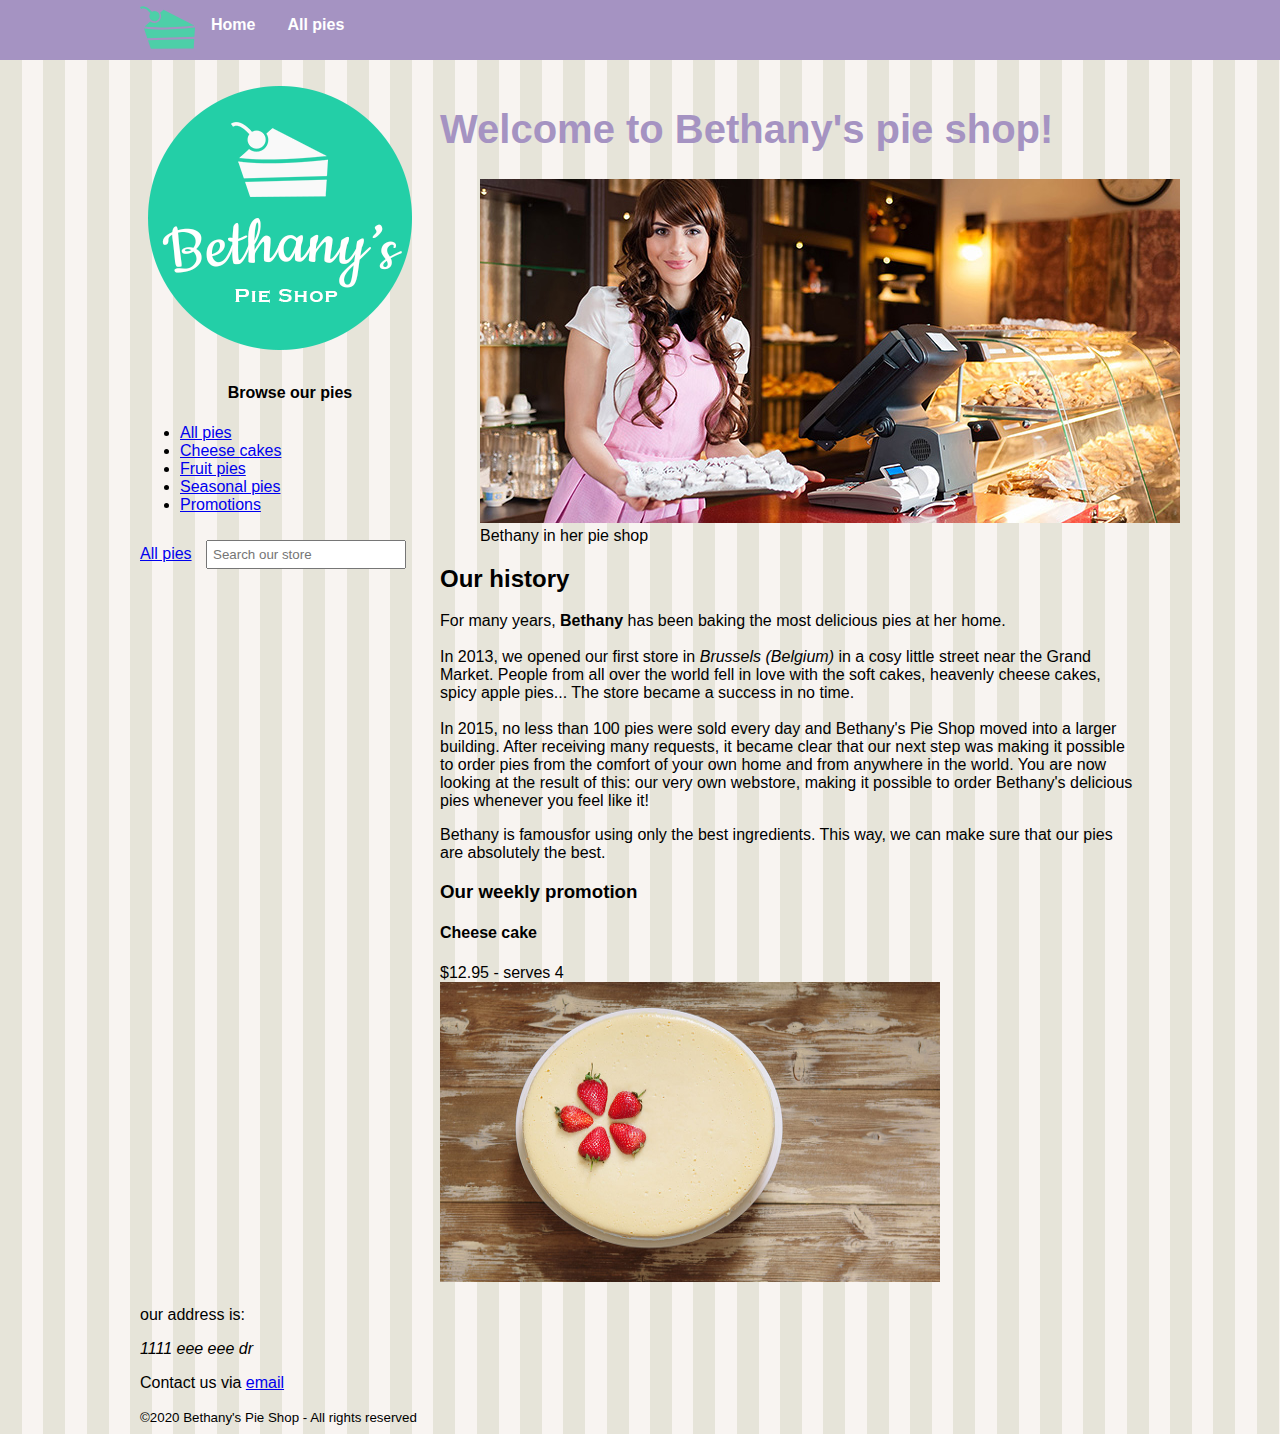
<file: index.html>
<!DOCTYPE html>
<html lang="en">
<head>
    <meta charset="UTF-8">
    <meta http-equiv="X-UA-Compatible" content="IE=edge">
    <meta name="viewport" content="width=device-width, initial-scale=1.0">
    <link rel="icon" type="image/png" href="favicon.png">
    <title>Welcome to Bethany's pie shop!</title>
    <link rel="stylesheet" href="style.css">
</head>
<body>
   <header id="mainheader">
        <nav>
            <!--<img src="images/pie.png" height="55"> --> 
            <ul>
                <li><img src="images/cake.svg" height="55" /></li>
                <li><a href="index.html">Home</a></li>
                <li><a href="pieoverview.html">All pies</a></li>
            </ul>
            
            
        </nav>
   </header>
   <div style="width:1000px;margin-left:auto;margin-right:auto;">   <!--div is just for layout, no words, no color   -->
       <aside id="leftmenu">                                        <!--here is the way of layouts divided into two parts, this way is replaced by flexbox-->
             <a href = "index.html"><img src="images/bethanylogo.png"/></a>
             <header>                       
                 <h4 style="text-align:center;">Browse our pies</h4>
             </header>
             <ul>
                 <li><a href="pieoverview.html">All pies</a></li>
                 <li><a href="cheesecakes.html">Cheese cakes</a></li>
                 <li><a href="fruitpies.html">Fruit pies</a></li>
                 <li><a href="seasonalpies.html">Seasonal pies</a></li>
                 <li><a href="#promos">Promotions</a></li>
             </ul>
             <a href="pieoverview.html">All pies</a>
             <input type="search" class="searchbox" placeholder="Search our store"/>
       </aside>
       <main id="main">
        <article>
              <header>
                <h1 style="font-size:40px; color:#a593c2">Welcome to Bethany's pie shop!</h1>
              </header>
              
              <figure>
                  <img src="images/bethany.jpg" width="700" alt="Bethany in her pie shop"/>
                  <figcaption>Bethany in her pie shop</figcaption>
              </figure>
              <h2>Our history</h2>
              <p>
                For many years, <b>Bethany</b> has been baking the most delicious pies at her home. <br><br>In 2013, we opened our first
                store in <i>Brussels (Belgium)</i> in a cosy little street near the Grand Market. People from all over the world fell in love
                with the soft cakes, heavenly cheese cakes, spicy apple pies... The store became a success in no time.
                <br><br>In 2015, no less than 100 pies were sold every day and Bethany's Pie Shop moved into a larger building.
                After receiving many requests, it became clear that our next step was making it possible to order pies from the
                comfort of your own home and from anywhere in the world. You are now looking at the result of this: our very own
                webstore, making it possible to order Bethany's delicious pies whenever you feel like it!
            </p>
            <p>
                Bethany is famousfor using only the best ingredients. This way, we can make sure that our pies are absolutely the best.
            </p>
          </article>
          <section id="promos">                                <!-- two elements are in the main: article and section-->
            <h3>Our weekly promotion</h3>          <!-- main is floated, so both of the will be-->
            <h4>Cheese cake</h4>
            $12.95 - serves 4<br>
            <img src="cheesecake.jpg" width="500" height="300"/>
          </section>
       </main>
       <footer>
           <p>our address is:<address>1111 eee eee dr</address></p>
           <p>Contact us via <a href="mailto:info@gmail.com">email</a></p>
        <small>&copy;2020 Bethany's Pie Shop - All rights reserved</small>
       </footer>
    </div>

</body>
</html>

<!--
     
rules of float

1. float makes element be out of "normal flow"
2. first floating element will just be down the prior element
3. second floating element will just follow the first one(right -> down)
4. the rest elements that not floated will follow the original rules

all: float element: start point from (1. prior is float: right-> down  2.prior is normal: down)

tip: use "width = ?%" to adjust the element with "float"


-->
</file>
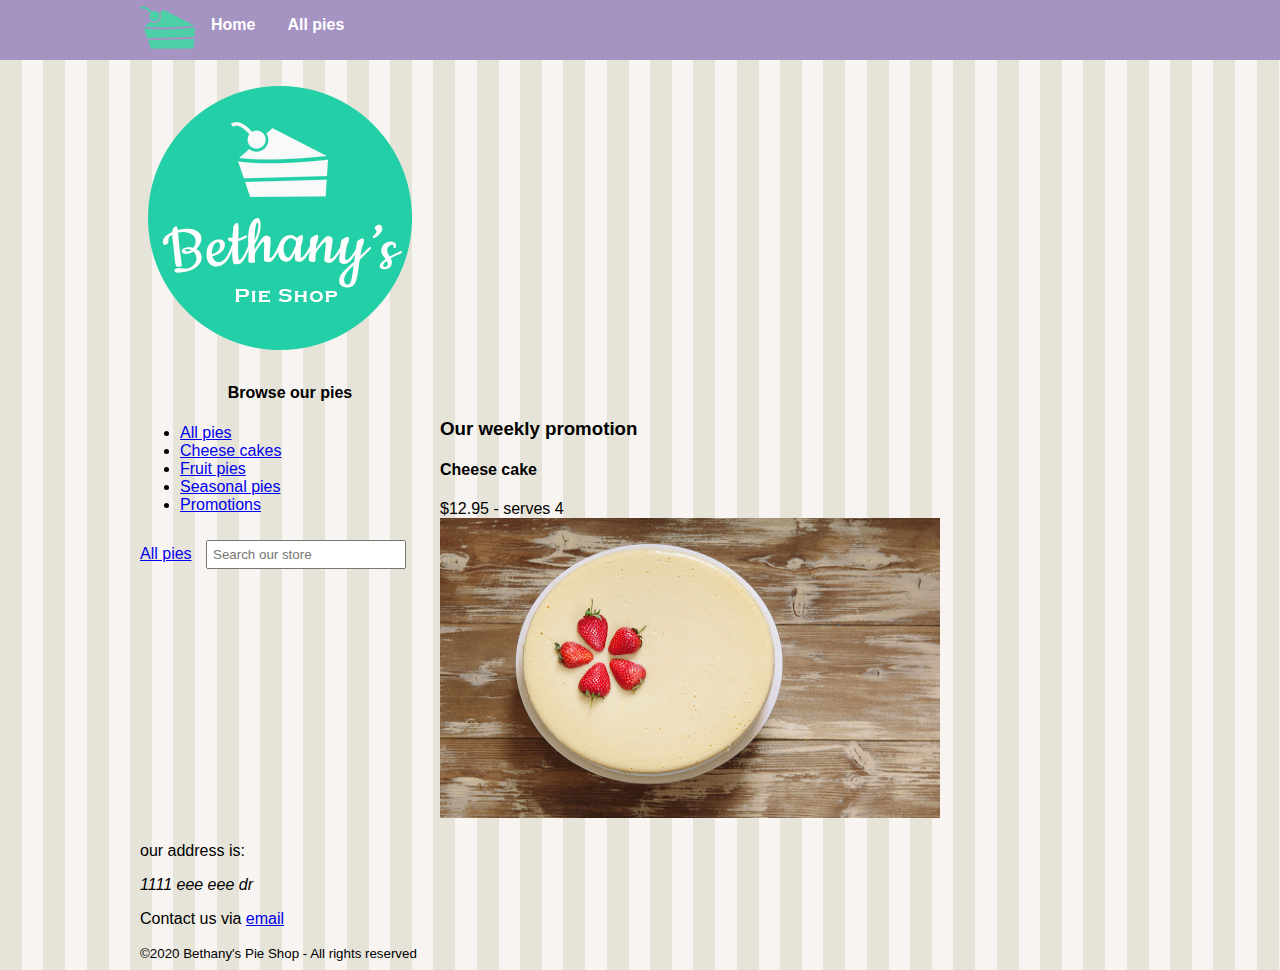
<file: about.html>
<!DOCTYPE html>
<html lang="en">
<head>
    <meta charset="UTF-8">
    <meta http-equiv="X-UA-Compatible" content="IE=edge">
    <meta name="viewport" content="width=device-width, initial-scale=1.0">
    <link rel="icon" type="image/png" href="favicon.png">
    <title>Welcome to Bethany's pie shop!</title>
    <link rel="stylesheet" href="style.css">
</head>
<body>
   <header id="mainheader">
        <nav>
            <!--<img src="images/pie.png" height="55"> --> 
            <ul>
                <li><img src="images/cake.svg" height="55" /></li>
                <li><a href="index.html">Home</a></li>
                <li><a href="pieoverview.html">All pies</a></li>
            </ul>
            
            
        </nav>
   </header>
   <div style="width:1000px;margin-left:auto;margin-right:auto;">   <!--div is just for layout, no words, no color   -->
       <aside id="leftmenu">                                        <!--here is the way of layouts divided into two parts, this way is replaced by flexbox-->
             <a href = "index.html"><img src="images/bethanylogo.png"/></a>
             <header>                       
                 <h4 style="text-align:center;">Browse our pies</h4>
             </header>
             <ul>
                 <li><a href="pieoverview.html">All pies</a></li>
                 <li><a href="cheesecakes.html">Cheese cakes</a></li>
                 <li><a href="fruitpies.html">Fruit pies</a></li>
                 <li><a href="seasonalpies.html">Seasonal pies</a></li>
                 <li><a href="#promos">Promotions</a></li>
             </ul>
             <a href="pieoverview.html">All pies</a>
             <input type="search" class="searchbox" placeholder="Search our store"/>
       </aside>
       <main id="main">
        <article>
            <iframe width="560" height="315" src="https://www.youtube.com/embed/h98qNSZdhFw" title="YouTube video player" frameborder="0" allow="accelerometer; autoplay; clipboard-write; encrypted-media; gyroscope; picture-in-picture" allowfullscreen></iframe>
          </article>
          <section id="promos">                                <!-- two elements are in the main: article and section-->
            <h3>Our weekly promotion</h3>          <!-- main is floated, so both of the will be-->
            <h4>Cheese cake</h4>
            $12.95 - serves 4<br>
            <img src="cheesecake.jpg" width="500" height="300"/>
          </section>
       </main>
       <footer>
           <p>our address is:<address>1111 eee eee dr</address></p>
           <p>Contact us via <a href="mailto:info@gmail.com">email</a></p>
        <small>&copy;2020 Bethany's Pie Shop - All rights reserved</small>
       </footer>
    </div>

</body>
</html>

<!--
     
rules of float

1. float makes element be out of "normal flow"
2. first floating element will just be down the prior element
3. second floating element will just follow the first one(right -> down)
4. the rest elements that not floated will follow the original rules

all: float element: start point from (1. prior is float: right-> down  2.prior is normal: down)

tip: use "width = ?%" to adjust the element with "float"


-->
</file>
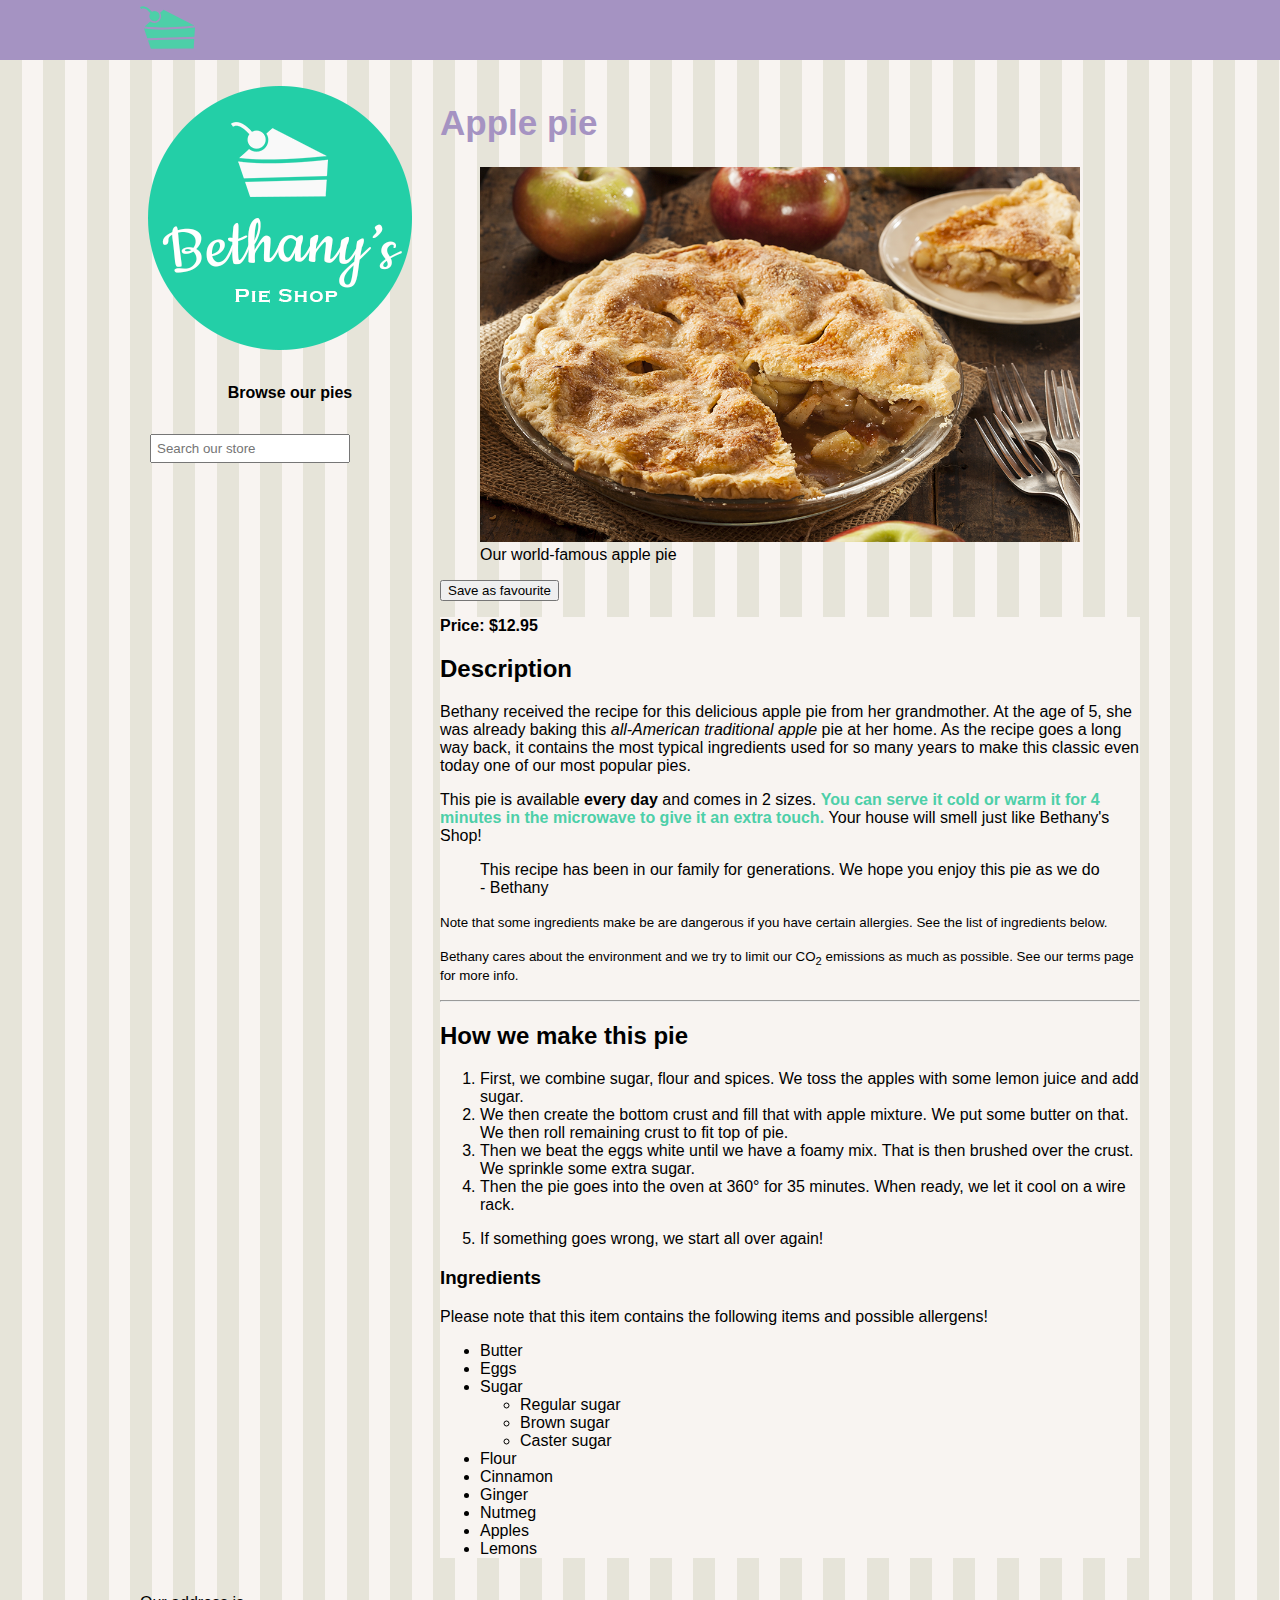
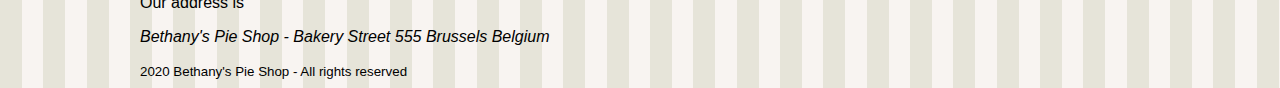
<file: applepie.html>
<!DOCTYPE html>

<html>

<head>
    <meta charset="utf-8">
    <title>Welcome to Bethany' Pie Shop!</title>
    <meta name="author" content="Bethany's Pie Shop">
    <meta name="description" content="Store front for Bethany's Pie Shop">
    <meta name="viewport" content="width=device-width, initial-scale=1">
    <link rel="icon" type="image/png" href="favicon.png">
    <!--[if lt IE 9]>
        <script src="https://oss.maxcdn.com/libs/html5shiv/3.7.0/html5shiv.js"></script>
    <![endif]-->
    <style>
        body {
            margin-top: 0px;
            font-family: 'Segoe UI', Tahoma, Geneva, Verdana, sans-serif;
            margin-left: auto;
            margin-right: auto;
            background-color: #e6e4d9;
            background-image: url('images/pattern.png');
        }

        #mainheader {
            background-color: #a593c2;
        }

        #leftmenu {
            float: left;
            width: 30%;
            margin-bottom: 20px;
        }

        nav {
            height: 60px;
            width: 1000px;
            margin: 0 auto 20px;
        }

        .searchbox {
            padding: 5px;
            margin: 10px 10px;
            width: 200px;
        }

        #main {
            float: right;
            width: 70%;
            margin-bottom: 20px;
        }

        footer {
            clear: both;
            width: 100%;
        }

        header,
        section,
        footer,
        aside,
        nav,
        main,
        article,
        figure {
            display: block;
        }
    </style>
    <script>
        function save(){
            localStorage.setItem("applepie", true);
        }

        window.onload = function(){
            var favorite = document.getElementById("favorite");
            if(window.localStorage){
                var storage = window.localStorage;
                if(storage.getItem("applepie") == "true"){
                    favorite.innerHTML = "Apple pie is my favourites";
                }
            }
        }
    </script>
</head>

<body>
    <header id="mainheader">
        <nav>

            <img src="images/cake.svg" height="55" />
        </nav>
    </header>

    <div style="width:1000px;margin-left: auto;margin-right: auto;">
        <aside id="leftmenu">
            <a href = "index.html"><img src="images/bethanylogo.png"/></a>
            <header>
                <h4 style="text-align: center;">Browse our pies</h4>
            </header>
            <input type="search" class="searchbox" placeholder="Search our store" />

        </aside>
        <main id="main">
            <article>
                <header>
                    <h1 style="font-size:35px;color:#a593c2">Apple pie</h1>
                </header>
                <figure>
                    <a href="images/products/applepie.jpg" target="_blank">
                    <img src="images/products/applepie.jpg" width="600" alt="Apple pie" />
                    </a>
                    <figcaption>Our world-famous apple pie</figcaption>
                </figure>
                
                <p>
                   <button onclick="save()" type="button">Save as favourite</button> 
                   <span id="favorite"></span>
                </p>

                <div style="background-color:#f8f4f1;">
                    <strong>Price: $12.95</strong>
                    <h2>Description</h2>
                    <p>
                        Bethany received the recipe for this delicious apple pie from her grandmother. At the age of 5,
                        she
                        was
                        already baking this <em>all-American traditional apple</em> pie at her home.
                        As the recipe goes a long way back, it contains the most typical ingredients used for so many
                        years
                        to
                        make this classic even today one of our most popular pies.
                    </p>
                    <p>
                        This pie is available <strong>every day</strong> and comes in 2 sizes. <span
                            style="color:#4dcfa8; font-weight:bold ;">You can serve it cold or warm it for 4 minutes
                            in
                            the microwave to give it an extra touch. </span>Your house will smell just like Bethany's
                        Shop!
                    </p>
                    <p>
                        <blockquote>
                            This recipe has been in our family for generations. We hope you enjoy this pie as we do -
                            Bethany
                        </blockquote>
                    </p>

                    <p><small>Note that some ingredients make be are dangerous if you have certain allergies. See the
                            list
                            of ingredients below.</small></p>
                    <p><small>Bethany cares about the environment and we try to limit our CO<sub>2</sub> emissions as
                            much
                            as possible. See our terms page for more info.</small></p>
                    <hr>

                    <h2>How we make this pie</h2>
                    <ol>
                        <li>
                            First, we combine sugar, flour and spices. We toss the apples with some lemon juice and add
                            sugar.
                        </li>
                        <li>We then create the bottom crust and fill that with apple mixture. We put some butter on
                            that. We
                            then roll remaining crust to fit top of pie.
                        </li>
                        <li>Then we beat the eggs white until we have a foamy mix. That is then brushed over the crust.
                            We
                            sprinkle some extra sugar.
                        </li>
                        <li>Then the pie goes into the oven at 360° for 35 minutes. When ready, we let it cool on a wire
                            rack.
                        </li>
                    </ol>

                    <ol start=5>
                        <li>If something goes wrong, we start all over again!</li>
                    </ol>

                    <h3>Ingredients</h3>
                    <p>Please note that this item contains the following items and possible allergens!</p>
                    <ul>
                        <li>Butter</li>
                        <li>Eggs</li>
                        <li>Sugar</li>
                        <ul>
                            <li>Regular sugar</li>
                            <li>Brown sugar</li>
                            <li>Caster sugar</li>
                        </ul>
                        <li>Flour</li>
                        <li>Cinnamon</li>
                        <li>Ginger</li>
                        <li>Nutmeg</li>
                        <li>Apples</li>
                        <li>Lemons</li>
                    </ul>
                </div>


            </article>

           
        </main>

        <footer>
            <p>Our address is <address>Bethany's Pie Shop - Bakery Street 555 Brussels Belgium</address>
            </p>
            <small>2020 Bethany's Pie Shop - All rights reserved</small>
        </footer>
    </div>

</body>

</html>
</file>
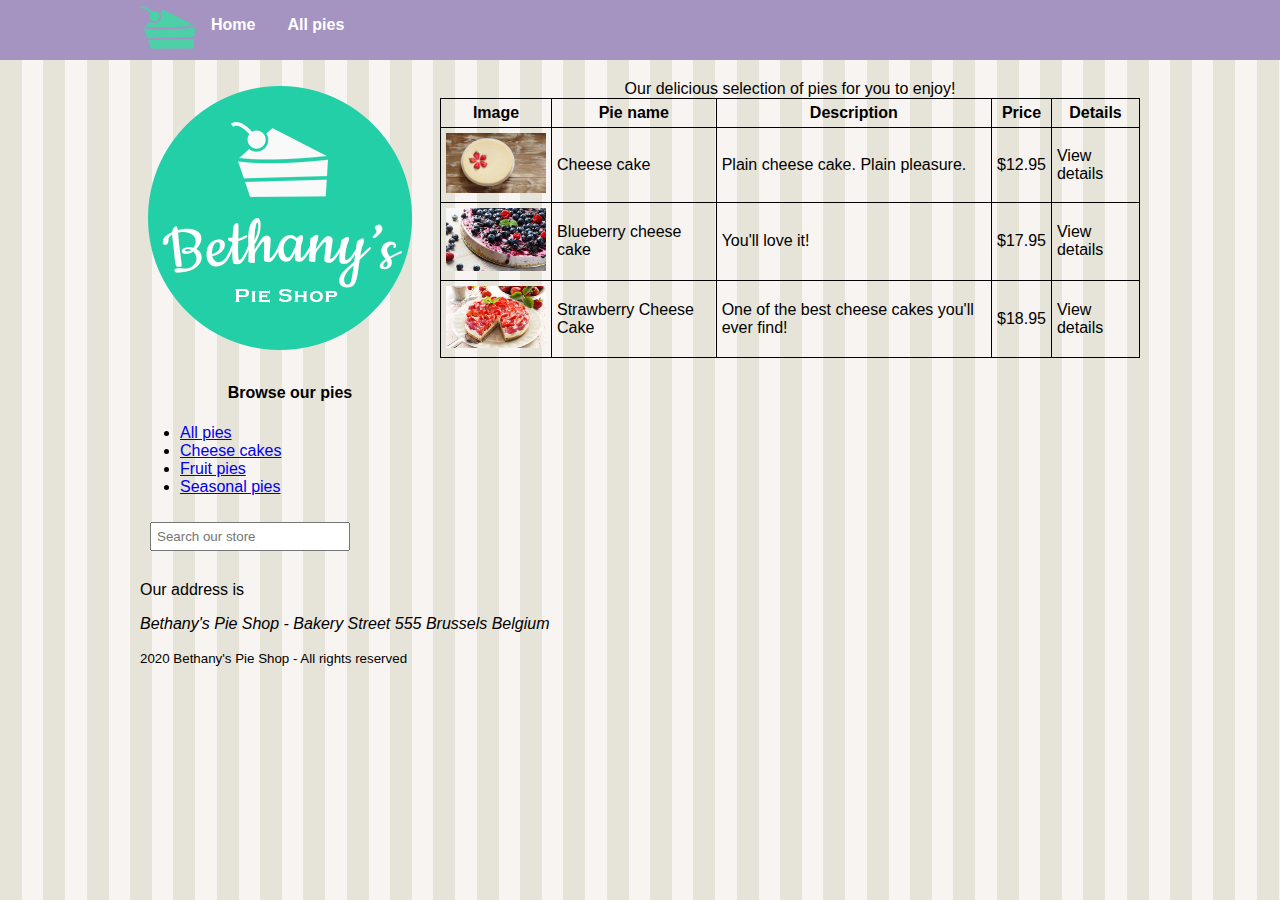
<file: cheesecakes.html>
<!DOCTYPE html>

<html>

<head>
    <meta charset="utf-8">
    <title>Welcome to Bethany' Pie Shop!</title>
    <meta name="author" content="Bethany's Pie Shop">
    <meta name="description" content="Store front for Bethany's Pie Shop">
    <meta name="viewport" content="width=device-width, initial-scale=1">
    <link rel="icon" type="image/png" href="favicon.png">
    <!--[if lt IE 9]>
        <script src="https://oss.maxcdn.com/libs/html5shiv/3.7.0/html5shiv.js"></script>
    <![endif]-->
    <style>
        body {
            margin-top: 0px;
            font-family: 'Segoe UI', Tahoma, Geneva, Verdana, sans-serif;
            margin-left: auto;
            margin-right: auto;
            background-color: #e6e4d9;
            background-image: url('images/pattern.png');
        }

        #mainheader {
            background-color: #a593c2;
        }

        #leftmenu {
            float: left;
            width: 30%;
            margin-bottom: 20px;
        }

        nav {
            height: 60px;
            width: 1000px;
            margin: 0 auto 20px;
        }

        .searchbox {
            padding: 5px;
            margin: 10px 10px;
            width: 200px;
        }

        #main {
            float: right;
            width: 70%;
            margin-bottom: 20px;
        }

        footer {
            clear: both;
            width: 100%;
        }

        header,
        section,
        footer,
        aside,
        nav,
        main,
        article,
        figure {
            display: block;
        }

        table,
        td,
        th {
            border: 1px solid black;
            border-collapse: collapse;
            padding: 5px;
        }

        nav>ul {
            list-style-type: none;
            margin: 0;
            padding: 0;
        }

        nav>ul>li {
            float: left;
        }

        nav>ul>li a {
            display: block;
            color: white;
            text-align: center;
            padding: 16px;
            text-decoration: none;
            font-weight: bold;
        }
    </style>
</head>

<body>
    <header id="mainheader">
        <nav>
            <ul>
                <li><img src="images/cake.svg" height="55" /></li>
                <li><a href="index.html">Home</a></li>
                <li><a href="pieoverview.html">All pies</a></li>
            </ul>
        </nav>
    </header>

    <div style="width:1000px;margin-left: auto;margin-right: auto;">
        <aside id="leftmenu">
            <a href="index.html"><img src="images/bethanylogo.png" /></a>
            <header>
                <h4 style="text-align: center;">Browse our pies</h4>
            </header>
            <ul>
                <li><a href="pieoverview.html">All pies</a></li>
                <li><a href="cheesecakes.html">Cheese cakes</a></li>
                <li><a href="fruitpies.html">Fruit pies</a></li>
                <li><a href="seasonalpies.html">Seasonal pies</a></li>
            </ul>
            <input type="search" class="searchbox" placeholder="Search our store" />

        </aside>
        <main id="main">
            <table >
                <caption>
                    Our delicious selection of pies for you to enjoy!
                </caption>
                <thead>
                    <tr>
                        <th>Image</th>
                        <th>Pie name</th>
                        <th>Description</th>
                        <th>Price</th>
                        <th>Details</th>
                    </tr>
                </thead>
                <tbody>
                    <tr>
                        <td><img src="images/products/cheesecakesmall.jpg" width="100"></td>
                        <td>Cheese cake</td>
                        <td>Plain cheese cake. Plain pleasure.</td>
                        <td>$12.95</td>
                        <td>View details</td>
                    </tr>
                    <tr>
                        <td><img src="images/products/blueberrycheesecakesmall.jpg" width="100"></td>
                        <td>Blueberry cheese cake</td>
                        <td>You'll love it!</td>
                        <td>$17.95</td>
                        <td>View details</td>
                    </tr>
                    <tr>
                        <td><img src="images/products/strawberrycheesecakesmall.jpg" width="100"></td>
                        <td>Strawberry Cheese Cake</td>
                        <td>One of the best cheese cakes you'll ever find!</td>
                        <td>$18.95</td>
                        <td>View details</td>
                    </tr>
                </tbody>
            </table>

          
        </main>
        <footer>
            <p>Our address is <address>Bethany's Pie Shop - Bakery Street 555 Brussels Belgium</address>
            </p>
            <small>2020 Bethany's Pie Shop - All rights reserved</small>
        </footer>
    </div>

</body>

</html>
</file>
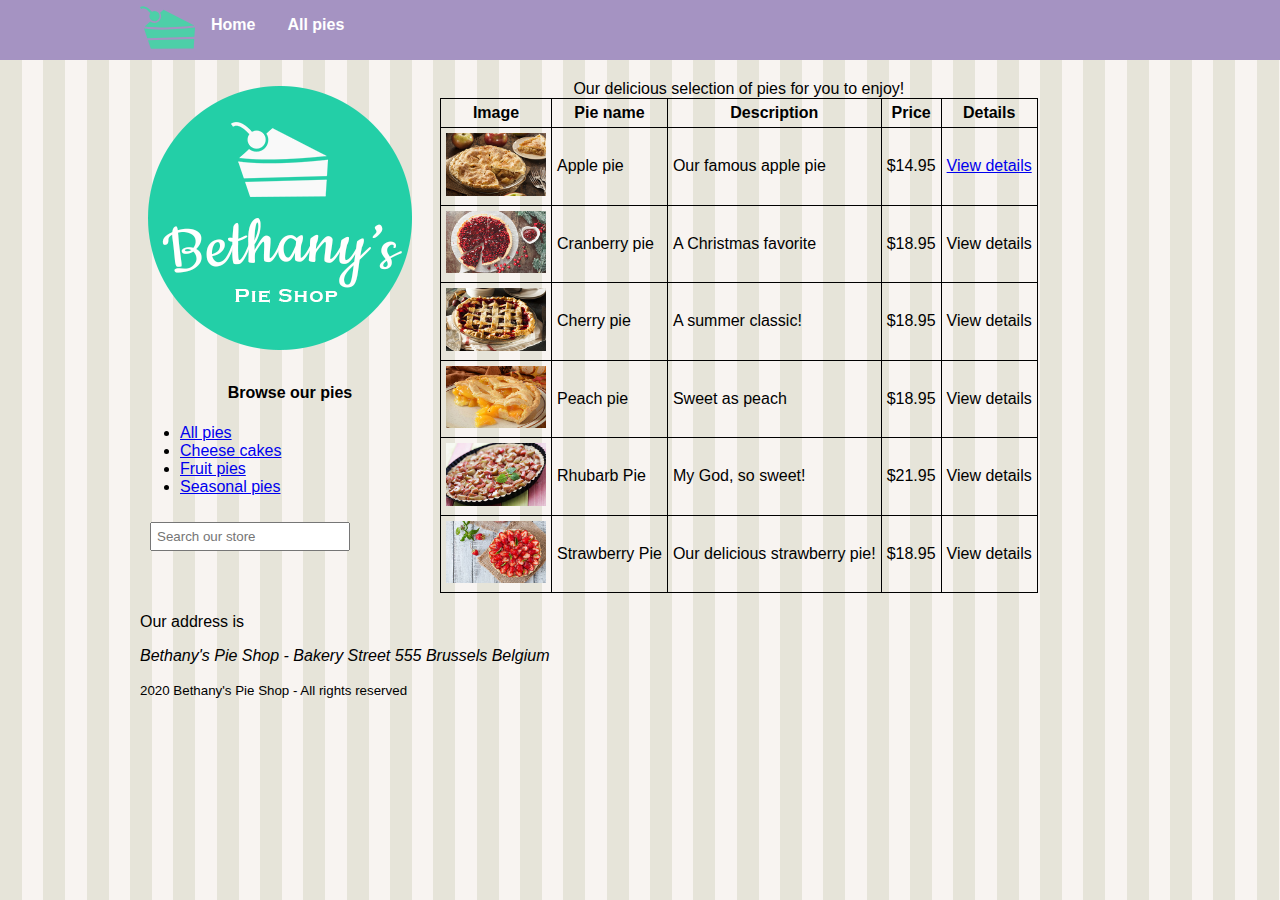
<file: fruitpies.html>
<!DOCTYPE html>

<html>

<head>
    <meta charset="utf-8">
    <title>Welcome to Bethany' Pie Shop!</title>
    <meta name="author" content="Bethany's Pie Shop">
    <meta name="description" content="Store front for Bethany's Pie Shop">
    <meta name="viewport" content="width=device-width, initial-scale=1">
    <link rel="icon" type="image/png" href="favicon.png">
    <!--[if lt IE 9]>
        <script src="https://oss.maxcdn.com/libs/html5shiv/3.7.0/html5shiv.js"></script>
    <![endif]-->
    <style>
        body {
            margin-top: 0px;
            font-family: 'Segoe UI', Tahoma, Geneva, Verdana, sans-serif;
            margin-left: auto;
            margin-right: auto;
            background-color: #e6e4d9;
            background-image: url('images/pattern.png');
        }

        #mainheader {
            background-color: #a593c2;
        }

        #leftmenu {
            float: left;
            width: 30%;
            margin-bottom: 20px;
        }

        nav {
            height: 60px;
            width: 1000px;
            margin: 0 auto 20px;
        }

        .searchbox {
            padding: 5px;
            margin: 10px 10px;
            width: 200px;
        }

        #main {
            float: right;
            width: 70%;
            margin-bottom: 20px;
        }

        footer {
            clear: both;
            width: 100%;
        }

        header,
        section,
        footer,
        aside,
        nav,
        main,
        article,
        figure {
            display: block;
        }

        table,
        td,
        th {
            border: 1px solid black;
            border-collapse: collapse;
            padding: 5px;
        }

        nav>ul {
            list-style-type: none;
            margin: 0;
            padding: 0;
        }

        nav>ul>li {
            float: left;
        }

        nav>ul>li a {
            display: block;
            color: white;
            text-align: center;
            padding: 16px;
            text-decoration: none;
            font-weight: bold;
        }
    </style>
</head>

<body>
    <header id="mainheader">
        <nav>
            <ul>
                <li><img src="images/cake.svg" height="55" /></li>
                <li><a href="index.html">Home</a></li>
                <li><a href="pieoverview.html">All pies</a></li>
            </ul>
        </nav>
    </header>

    <div style="width:1000px;margin-left: auto;margin-right: auto;">
        <aside id="leftmenu">
            <a href="index.html"><img src="images/bethanylogo.png" /></a>
            <header>
                <h4 style="text-align: center;">Browse our pies</h4>
            </header>
            <ul>
                <li><a href="pieoverview.html">All pies</a></li>
                <li><a href="cheesecakes.html">Cheese cakes</a></li>
                <li><a href="fruitpies.html">Fruit pies</a></li>
                <li><a href="seasonalpies.html">Seasonal pies</a></li>
            </ul>
            <input type="search" class="searchbox" placeholder="Search our store" />

        </aside>
        <main id="main">
            <table >
                <caption>
                    Our delicious selection of pies for you to enjoy!
                </caption>
                <thead>
                    <tr>
                        <th>Image</th>
                        <th>Pie name</th>
                        <th>Description</th>
                        <th>Price</th>
                        <th>Details</th>
                    </tr>
                </thead>
                <tbody>
                    <tr>
                        <td><img src="images/products/applepiesmall.jpg" width="100"></td>
                        <td>Apple pie</td>
                        <td>Our famous apple pie</td>
                        <td>$14.95</td>
                        <td><a href="applepie.html" target="_blank">View details</a></td>
                    </tr>
                    <tr>
                        <td><img src="images/products/cranberrypiesmall.jpg" width="100"></td>
                        <td>Cranberry pie</td>
                        <td>A Christmas favorite</td>
                        <td>$18.95</td>
                        <td>View details</td>
                    </tr>
                    <tr>
                        <td><img src="images/products/cherrypiesmall.jpg" width="100"></td>
                        <td>Cherry pie</td>
                        <td>A summer classic!</td>
                        <td>$18.95</td>
                        <td>View details</td>
                    </tr>
                    <tr>
                        <td><img src="images/products/peachpiesmall.jpg" width="100"></td>
                        <td>Peach pie</td>
                        <td>Sweet as peach</td>
                        <td>$18.95</td>
                        <td>View details</td>
                    </tr>
                    <tr>
                        <td><img src="images/products/rhubarbpiesmall.jpg" width="100"></td>
                        <td>Rhubarb Pie</td>
                        <td>My God, so sweet!</td>
                        <td>$21.95</td>
                        <td>View details</td>
                    </tr>
                    <tr>
                        <td><img src="images/products/strawberrypiesmall.jpg" width="100"></td>
                        <td>Strawberry Pie</td>
                        <td>Our delicious strawberry pie!</td>
                        <td>$18.95</td>
                        <td>View details</td>
                    </tr>
                </tbody>
            </table>

          
        </main>
        <footer>
            <p>Our address is <address>Bethany's Pie Shop - Bakery Street 555 Brussels Belgium</address>
            </p>
            <small>2020 Bethany's Pie Shop - All rights reserved</small>
        </footer>
    </div>

</body>

</html>
</file>
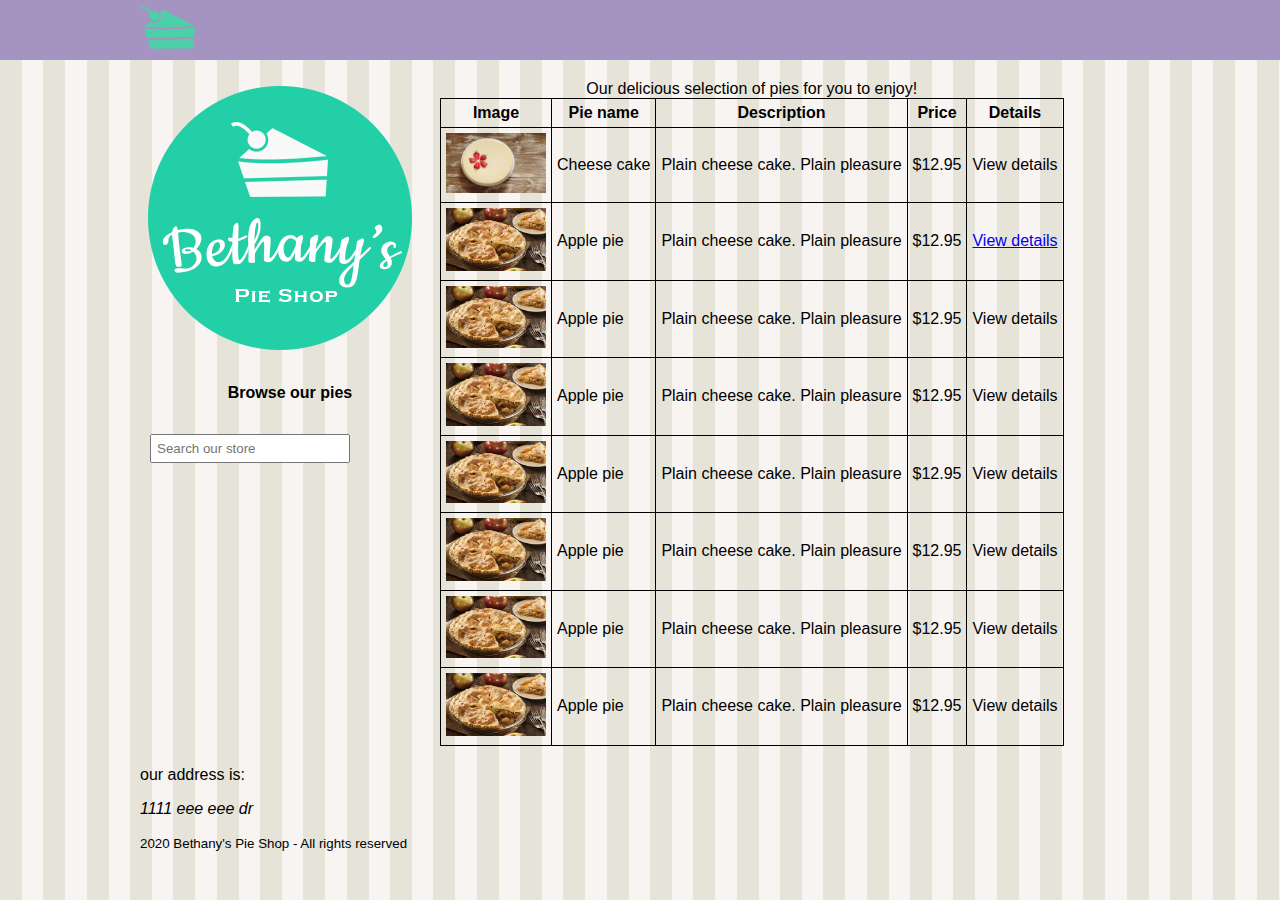
<file: pieoverview.html>
<!DOCTYPE html>
<html lang="en">
<head>
    <meta charset="UTF-8">
    <meta http-equiv="X-UA-Compatible" content="IE=edge">
    <meta name="viewport" content="width=device-width, initial-scale=1.0">
    <link rel="icon" type="image/png" href="favicon.png">
    <title>Welcome to Bethany's pie shop!</title>
    <style>
        body{
            margin-top: 0px;
            font-family:'Segoe UI', Tahoma, Geneva, Verdana, sans-serif;
            margin-left: auto;
            margin-right: auto;
            background-color: #e6e4d9; 
            background-image: url("images/pattern.png");
        }
        #mainheader{
            background-color:#a593c2;
        }
        nav{
            height: 60px;
            width:1000px;
            margin:0 auto 20px;
        }
        #leftmenu{
            float:left;
            width:30%;
            margin-bottom: 20px;
        }
        .searchbox{
            padding:5px;
            margin:10px 10px;
            width:200px;
        }
        #main{
            float:right;
            width:70%;
            margin-bottom: 20px;
            
        }
        footer{
            clear:both;
            width:100%;
        }

        header,
        section,footer,
        aside,nav,main,
        article,figure{
            display:block;
        }
        
        table,
        td ,th{
            border:1px solid black;
            border-collapse: collapse;
            padding:5px;
        }


    </style>
</head>
<body>
   <header id="mainheader">
        <nav>
            <!--<img src="images/pie.png" height="55"> -->
            <img src="images/cake.svg" height="55" />
        </nav>
   </header>
   <div style="width:1000px;margin-left:auto;margin-right:auto;">   <!--div is just for layout, no words, no color   -->
       <aside id="leftmenu">                                        <!--here is the way of layouts divided into two parts, this way is replaced by flexbox-->
        <a href = "index.html"><img src="images/bethanylogo.png"/></a>
             <header>                       
                 <h4 style="text-align:center;">Browse our pies</h4>
             </header>
             <input type="search" class="searchbox" placeholder="Search our store"/>
       </aside>
       <main id="main">
          <table>
              <caption>
                  Our delicious selection of pies for you to enjoy!
              </caption>
              <thead>
                  <tr>
                      <th>Image</th>
                      <th>Pie name</th>
                      <th>Description</th>
                      <th>Price</th>
                      <th>Details</th>
                  </tr>
              </thead>
              <tbody>
              <tr>
                  <td><img src="images/products/cheesecakesmall.jpg" width="100px" /></td>
                  <td>Cheese cake</td>
                  <td>Plain cheese cake. Plain pleasure</td>
                  <td>$12.95</td>
                  <td>View details</td>
              </tr>
              <tr>
                <td><img src="images/products/applepiesmall.jpg" width="100px" /></td>
                <td>Apple pie</td>
                <td>Plain cheese cake. Plain pleasure</td>
                <td>$12.95</td>
                <td><a href="applepie.html">View details </a></td>
            </tr>
            <tr>
                <td><img src="images/products/applepiesmall.jpg" width="100px" /></td>
                <td>Apple pie</td>
                <td>Plain cheese cake. Plain pleasure</td>
                <td>$12.95</td>
                <td>View details</td>
            </tr>
            <tr>
                <td><img src="images/products/applepiesmall.jpg" width="100px" /></td>
                <td>Apple pie</td>
                <td>Plain cheese cake. Plain pleasure</td>
                <td>$12.95</td>
                <td>View details</td>
            </tr>
            <tr>
                <td><img src="images/products/applepiesmall.jpg" width="100px" /></td>
                <td>Apple pie</td>
                <td>Plain cheese cake. Plain pleasure</td>
                <td>$12.95</td>
                <td>View details</td>
            </tr>
            <tr>
                <td><img src="images/products/applepiesmall.jpg" width="100px" /></td>
                <td>Apple pie</td>
                <td>Plain cheese cake. Plain pleasure</td>
                <td>$12.95</td>
                <td>View details</td>
            </tr>
            <tr>
                <td><img src="images/products/applepiesmall.jpg" width="100px" /></td>
                <td>Apple pie</td>
                <td>Plain cheese cake. Plain pleasure</td>
                <td>$12.95</td>
                <td>View details</td>
            </tr>
            <tr>
                <td><img src="images/products/applepiesmall.jpg" width="100px" /></td>
                <td>Apple pie</td>
                <td>Plain cheese cake. Plain pleasure</td>
                <td>$12.95</td>
                <td>View details</td>
            </tr>
          </tbody>
          </table>
       </main>
       <footer>
           <p>our address is:<address>1111 eee eee dr</address></p>
        <small>2020 Bethany's Pie Shop - All rights reserved</small>
       </footer>
    </div>

</body>
</html>

<!--
     
rules of float

1. float makes element be out of "normal flow"
2. first floating element will just be down the prior element
3. second floating element will just follow the first one(right -> down)
4. the rest elements that not floated will follow the original rules

all: float element: start point from (1. prior is float: right-> down  2.prior is normal: down)

tip: use "width = ?%" to adjust the element with "float"


-->
</file>
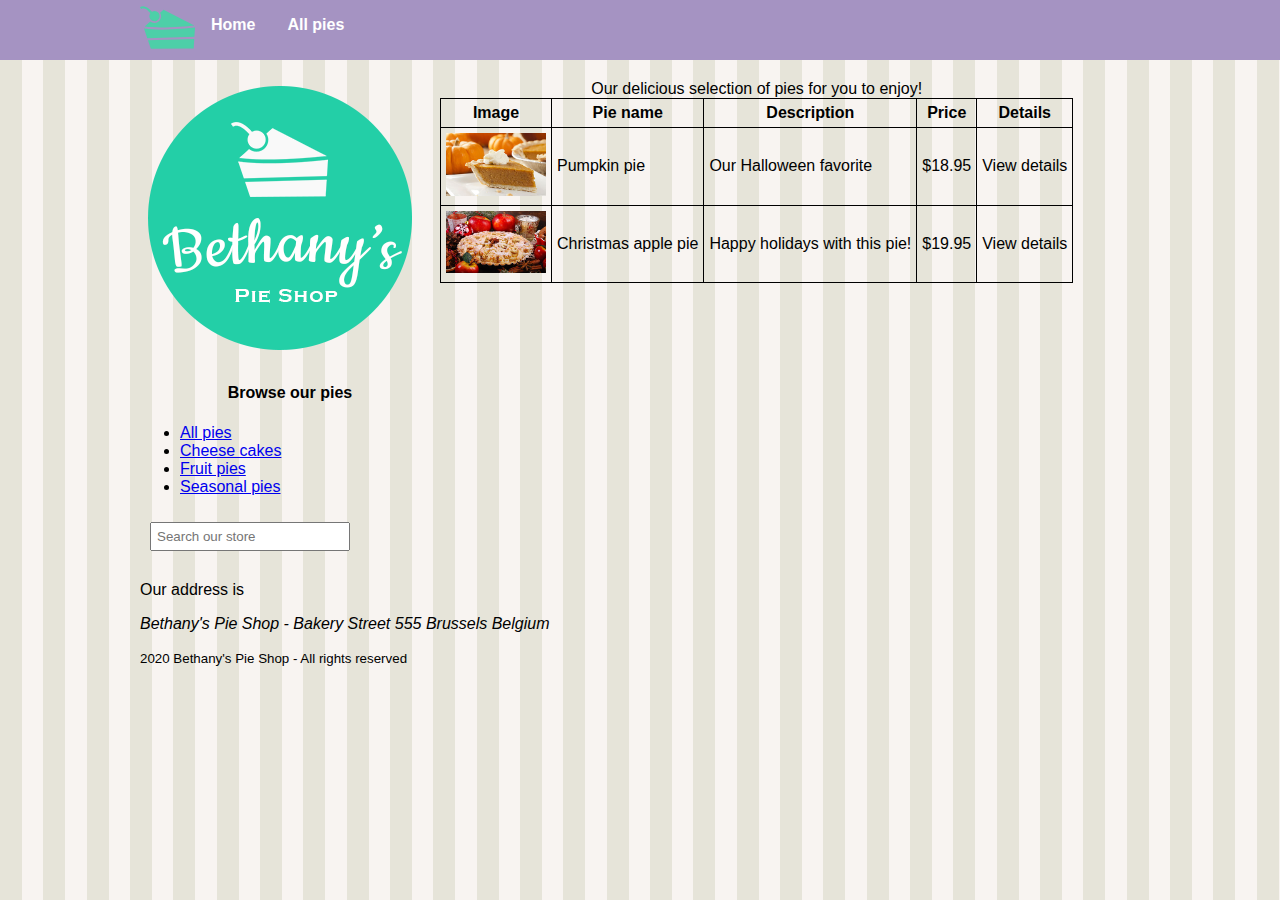
<file: seasonalpies.html>
<!DOCTYPE html>

<html>

<head>
    <meta charset="utf-8">
    <title>Welcome to Bethany' Pie Shop!</title>
    <meta name="author" content="Bethany's Pie Shop">
    <meta name="description" content="Store front for Bethany's Pie Shop">
    <meta name="viewport" content="width=device-width, initial-scale=1">
    <link rel="icon" type="image/png" href="favicon.png">
    <!--[if lt IE 9]>
        <script src="https://oss.maxcdn.com/libs/html5shiv/3.7.0/html5shiv.js"></script>
    <![endif]-->
    <style>
        body {
            margin-top: 0px;
            font-family: 'Segoe UI', Tahoma, Geneva, Verdana, sans-serif;
            margin-left: auto;
            margin-right: auto;
            background-color: #e6e4d9;
            background-image: url('images/pattern.png');
        }

        #mainheader {
            background-color: #a593c2;
        }

        #leftmenu {
            float: left;
            width: 30%;
            margin-bottom: 20px;
        }

        nav {
            height: 60px;
            width: 1000px;
            margin: 0 auto 20px;
        }

        .searchbox {
            padding: 5px;
            margin: 10px 10px;
            width: 200px;
        }

        #main {
            float: right;
            width: 70%;
            margin-bottom: 20px;
        }

        footer {
            clear: both;
            width: 100%;
        }

        header,
        section,
        footer,
        aside,
        nav,
        main,
        article,
        figure {
            display: block;
        }

        table,
        td,
        th {
            border: 1px solid black;
            border-collapse: collapse;
            padding: 5px;
        }

        nav>ul {
            list-style-type: none;
            margin: 0;
            padding: 0;
        }

        nav>ul>li {
            float: left;
        }

        nav>ul>li a {
            display: block;
            color: white;
            text-align: center;
            padding: 16px;
            text-decoration: none;
            font-weight: bold;
        }
    </style>
</head>

<body>
    <header id="mainheader">
        <nav>
            <ul>
                <li><img src="images/cake.svg" height="55" /></li>
                <li><a href="index.html">Home</a></li>
                <li><a href="pieoverview.html">All pies</a></li>
            </ul>
        </nav>
    </header>

    <div style="width:1000px;margin-left: auto;margin-right: auto;">
        <aside id="leftmenu">
            <a href="index.html"><img src="images/bethanylogo.png" /></a>
            <header>
                <h4 style="text-align: center;">Browse our pies</h4>
            </header>
            <ul>
                <li><a href="pieoverview.html">All pies</a></li>
                <li><a href="cheesecakes.html">Cheese cakes</a></li>
                <li><a href="fruitpies.html">Fruit pies</a></li>
                <li><a href="seasonalpies.html">Seasonal pies</a></li>
            </ul>
            <input type="search" class="searchbox" placeholder="Search our store" />

        </aside>
        <main id="main">
            <table >
                <caption>
                    Our delicious selection of pies for you to enjoy!
                </caption>
                <thead>
                    <tr>
                        <th>Image</th>
                        <th>Pie name</th>
                        <th>Description</th>
                        <th>Price</th>
                        <th>Details</th>
                    </tr>
                </thead>
                <tbody>
                    <tr>
                        <td><img src="images/products/pumpkinpiesmall.jpg" width="100"></td>
                        <td>Pumpkin pie</td>
                        <td>Our Halloween favorite</td>
                        <td>$18.95</td>
                        <td>View details</td>
                    </tr>
                    <tr>
                        <td><img src="images/products/christmasapplepiesmall.jpg" width="100"></td>
                        <td>Christmas apple pie</td>
                        <td>Happy holidays with this pie!</td>
                        <td>$19.95</td>
                        <td>View details</td>
                    </tr>
                </tbody>
            </table>

           
        </main>
        <footer>
            <p>Our address is <address>Bethany's Pie Shop - Bakery Street 555 Brussels Belgium</address>
            </p>
            <small>2020 Bethany's Pie Shop - All rights reserved</small>
        </footer>
    </div>

</body>

</html>
</file>
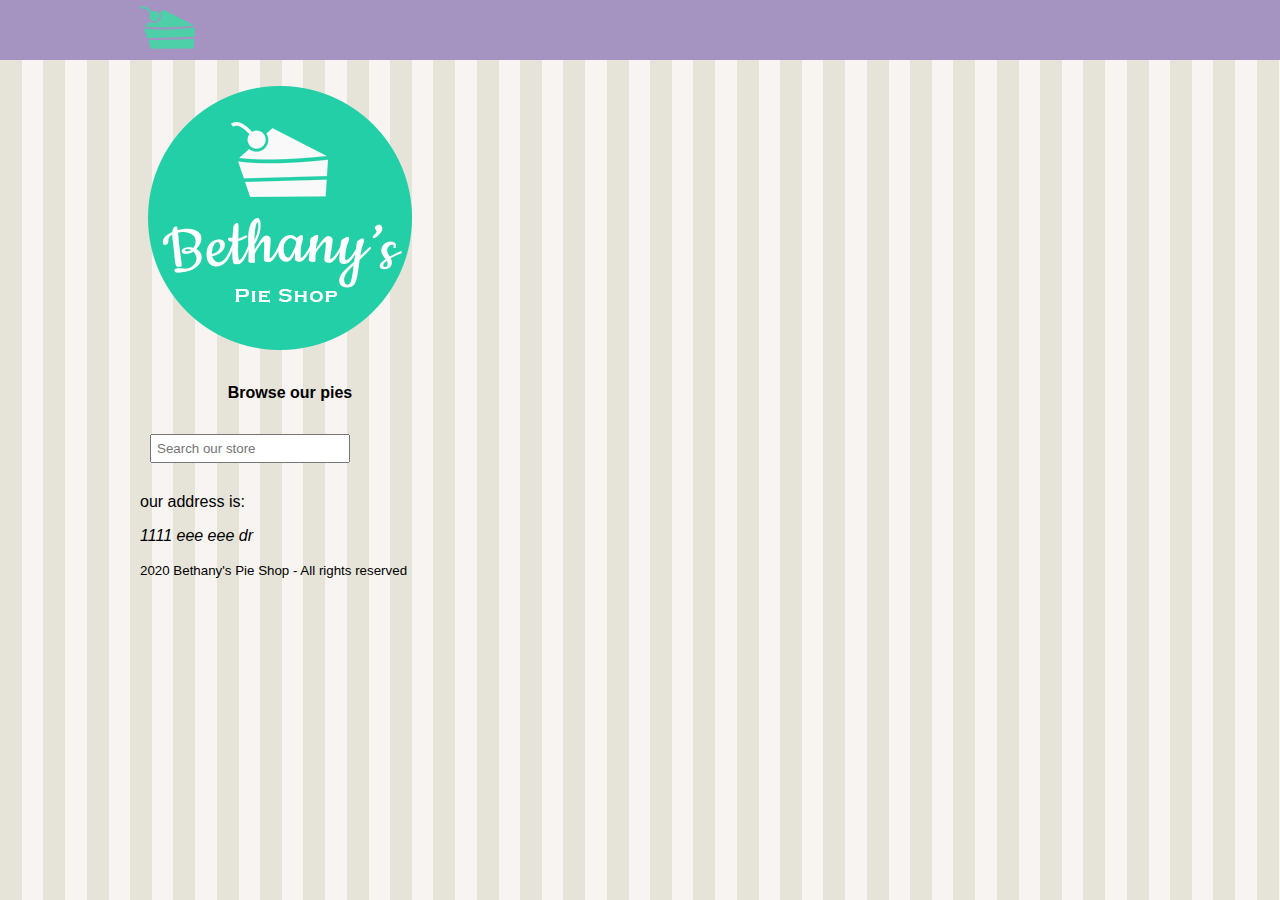
<file: template.html>
<!DOCTYPE html>
<html lang="en">
<head>
    <meta charset="UTF-8">
    <meta http-equiv="X-UA-Compatible" content="IE=edge">
    <meta name="viewport" content="width=device-width, initial-scale=1.0">
    <link rel="icon" type="image/png" href="favicon.png">
    <title>Welcome to Bethany's pie shop!</title>
    <style>
        body{
            margin-top: 0px;
            font-family:'Segoe UI', Tahoma, Geneva, Verdana, sans-serif;
            margin-left: auto;
            margin-right: auto;
            background-color: #e6e4d9; 
            background-image: url("images/pattern.png");
        }
        #mainheader{
            background-color:#a593c2;
        }
        nav{
            height: 60px;
            width:1000px;
            margin:0 auto 20px;
        }
        #leftmenu{
            float:left;
            width:30%;
            margin-bottom: 20px;
        }
        .searchbox{
            padding:5px;
            margin:10px 10px;
            width:200px;
        }
        #main{
            float:right;
            width:70%;
            margin-bottom: 20px;
            
        }
        footer{
            clear:both;
            width:100%;
        }

        header,
        section,footer,
        aside,nav,main,
        article,figure{
            display:block;
        }



    </style>
</head>
<body>
   <header id="mainheader">
        <nav>
            <!--<img src="images/pie.png" height="55"> -->
            <img src="images/cake.svg" height="55" />
        </nav>
   </header>
   <div style="width:1000px;margin-left:auto;margin-right:auto;">   <!--div is just for layout, no words, no color   -->
       <aside id="leftmenu">                                        <!--here is the way of layouts divided into two parts, this way is replaced by flexbox-->
             <img src="images/bethanylogo.png"/>
             <header>                       
                 <h4 style="text-align:center;">Browse our pies</h4>
             </header>
             <input type="search" class="searchbox" placeholder="Search our store"/>
       </aside>
       <main id="main">
        
       </main>
       <footer>
           <p>our address is:<address>1111 eee eee dr</address></p>
        <small>2020 Bethany's Pie Shop - All rights reserved</small>
       </footer>
    </div>

</body>
</html>

<!--
     
rules of float

1. float makes element be out of "normal flow"
2. first floating element will just be down the prior element
3. second floating element will just follow the first one(right -> down)
4. the rest elements that not floated will follow the original rules

all: float element: start point from (1. prior is float: right-> down  2.prior is normal: down)

tip: use "width = ?%" to adjust the element with "float"


-->
</file>
<file: style.css>
body {
  margin-top: 0px;
  font-family: "Segoe UI", Tahoma, Geneva, Verdana, sans-serif;
  margin-left: auto;
  margin-right: auto;
  background-color: #e6e4d9;
  background-image: url("images/pattern.png");
}
#mainheader {
  background-color: #a593c2;
}
nav {
  height: 60px;
  width: 1000px;
  margin: 0 auto 20px;
}
#leftmenu {
  float: left;
  width: 30%;
  margin-bottom: 20px;
}
.searchbox {
  padding: 5px;
  margin: 10px 10px;
  width: 200px;
}
#main {
  float: right;
  width: 70%;
  margin-bottom: 20px;
}
footer {
  clear: both;
  width: 100%;
}

header,
section,
footer,
aside,
nav,
main,
article,
figure {
  display: block;
}

nav > ul {
  list-style-type: none;
  margin: 0;
  padding: 0;
}

nav > ul > li {
  float: left;
}

nav > ul > li a {
  display: block;
  color: white;
  text-align: center;
  padding: 16px;
  text-decoration: none;
  font-weight: bold;
}
</file>
